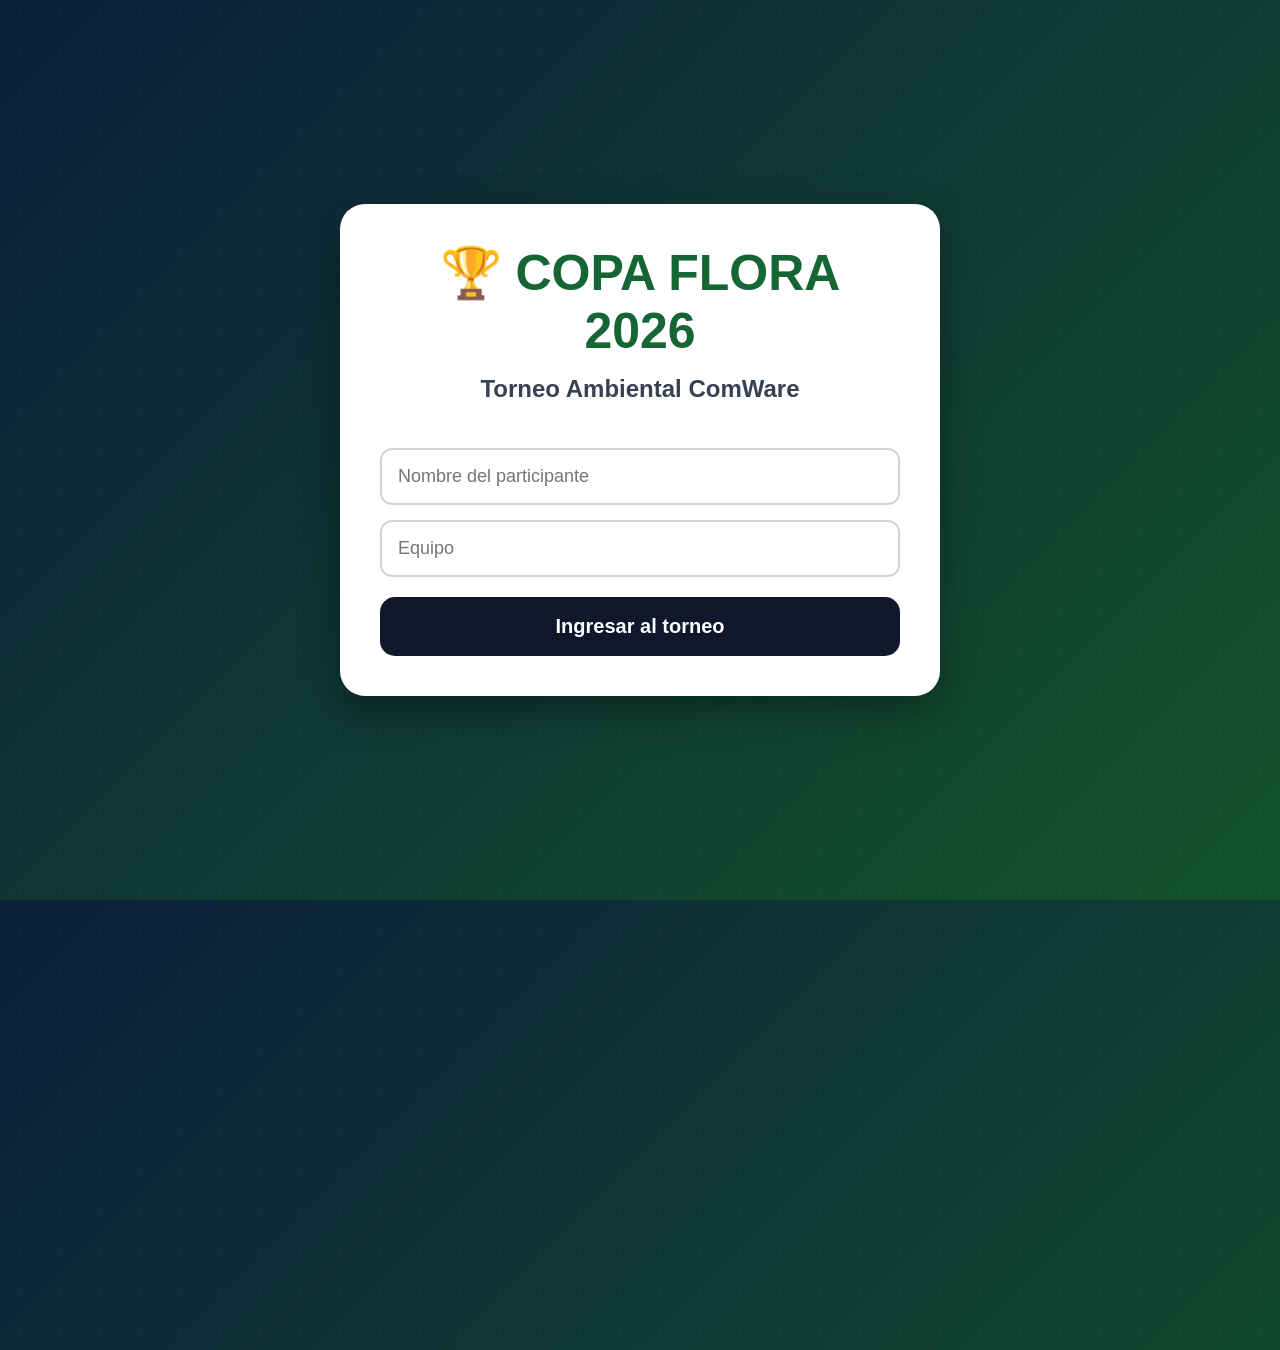
<file: index.html>
<!DOCTYPE html>
<html lang="es">

<head>
<meta charset="UTF-8">
<title>COPA FLORA 2026</title>

<link rel="stylesheet" href="css/estilos.css">

</head>

<body>

<div class="contenedor">

    <h1>🏆 COPA FLORA 2026</h1>

    <h2>Torneo Ambiental ComWare</h2>

    <input
    id="nombre"
    type="text"
    placeholder="Nombre del participante">

    <input
    id="equipo"
    type="text"
    placeholder="Equipo">

    <button onclick="ingresar()">
        Ingresar al torneo
    </button>


</div>

<script>

const API_URL =
"https://script.google.com/macros/s/AKfycbz97_36DDi1Vmsj2y_6Nc6ZXxgG5PM21wYy2PNXRxk33r_Rqt0o9T09Ywbi3Zpq8Czx/exec";

async function ingresar(){

    const yaJugo =
    localStorage.getItem(
        "copa_flora_jugo"
    );

    if(yaJugo){

        alert(
            "⚠️ Ya participaste en la COPA FLORA 2026"
        );

        return;
    }

    const nombre =
    document.getElementById(
        "nombre"
    ).value.trim();

    const equipo =
    document.getElementById(
        "equipo"
    ).value.trim();

    if(nombre === "" || equipo === ""){

        alert(
            "Debes ingresar nombre y equipo"
        );

        return;
    }

    try{

        const respuesta =
        await fetch(
            API_URL +
            "?equipo=" +
            encodeURIComponent(
                equipo
            )
        );

        const resultado =
        await respuesta.json();

        if(resultado.existe){

            alert(
                "⚠️ El equipo ya registró una participación"
            );

            return;

        }

    }catch(error){

        alert(
            "Error validando el equipo"
        );

        console.error(error);

        return;

    }

    localStorage.setItem(
        "nombre",
        nombre
    );

    localStorage.setItem(
        "equipo",
        equipo
    );

    window.location =
    "juego.html";

}

function reiniciarJugador(){

    localStorage.removeItem(
        "copa_flora_jugo"
    );

    localStorage.removeItem(
        "nombre"
    );

    localStorage.removeItem(
        "equipo"
    );

    alert(
        "✅ Jugador reiniciado"
    );

}

</script>

</body>

</html>
</file>
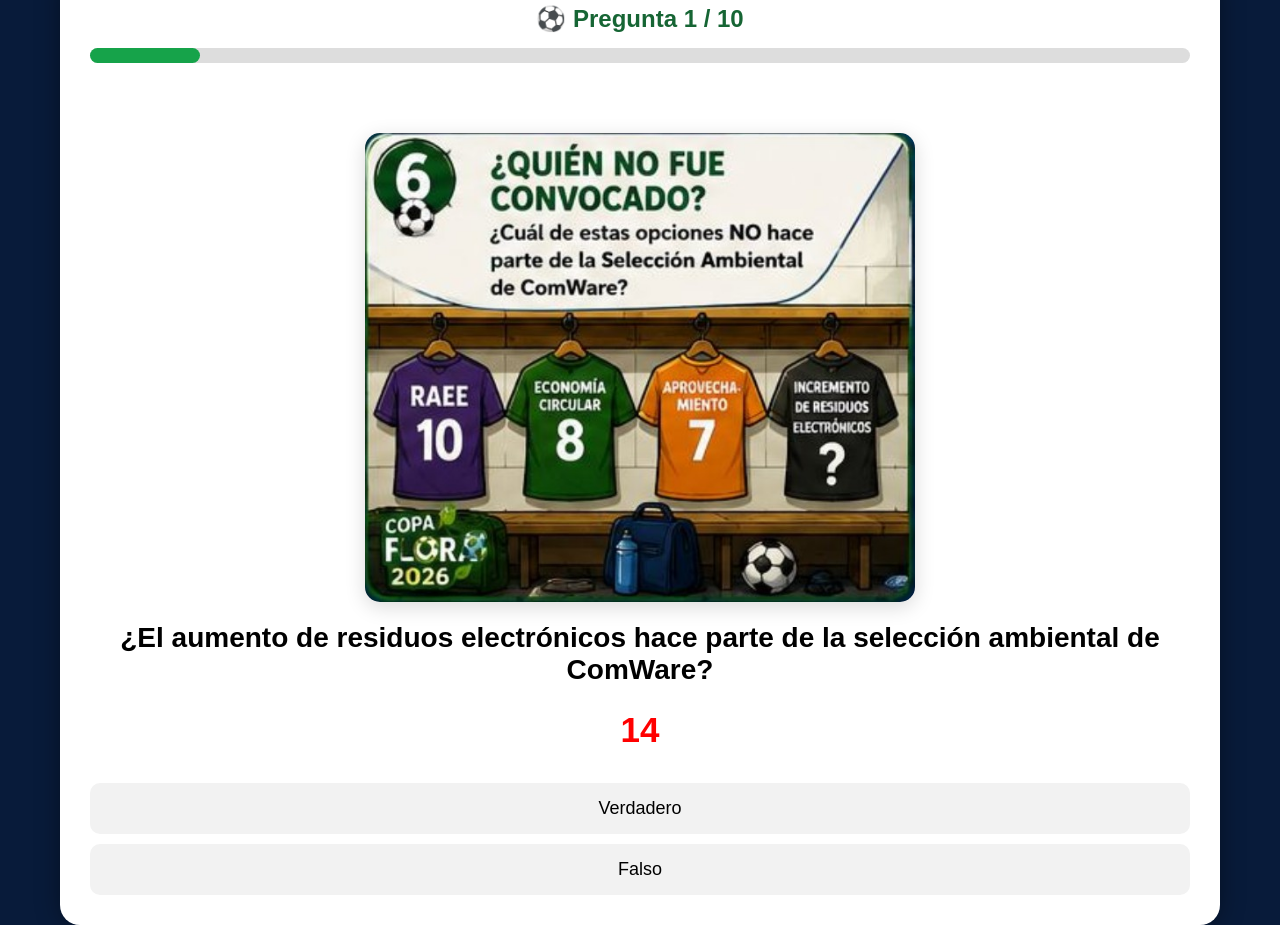
<file: juego.html>
<!DOCTYPE html>
<html lang="es">

<head>
<meta charset="UTF-8">
<title>COPA FLORA 2026</title>

<style>

body{
background:#081b3a;
font-family:Arial;
display:flex;
justify-content:center;
align-items:center;
height:100vh;
margin:0;
}

.contenedor{
background:white;
padding:30px;
width:1100px;
max-width:95%;
border-radius:20px;
text-align:center;
box-shadow:0px 0px 25px rgba(0,0,0,.4);
}

#imagen{

max-width:50%;

width:auto;

height:auto;

display:block;

margin:0 auto 20px auto;

border-radius:15px;

box-shadow:0 5px 20px rgba(0,0,0,.15);

}

.opcion{
width:100%;
padding:15px;
margin-top:10px;
font-size:18px;
cursor:pointer;
border:none;
border-radius:10px;
background:#f2f2f2;
}

.opcion:hover{
background:#dddddd;
}

#tiempo{
font-size:35px;
color:red;
font-weight:bold;
}

#pregunta{
font-size:28px;
font-weight:bold;
margin-bottom:20px;
}
#mensaje{

height:50px;

display:flex;
justify-content:center;
align-items:center;

font-size:24px;
font-weight:bold;

}
</style>

</head>

<body>

<div class="contenedor">
    <div id="marcador" style="
font-size:24px;
font-weight:bold;
margin-bottom:15px;
color:#166534;">
⚽ Pregunta 1 / 10
</div>

<div style="
width:100%;
height:15px;
background:#ddd;
border-radius:20px;
margin-bottom:20px;">

<div id="barra" style="
height:15px;
width:10%;
background:#16a34a;
border-radius:20px;">
</div>

</div>

<div id="mensaje"></div>

<img id="imagen">

<div id="pregunta"></div>

<h1 id="tiempo"></h1>

<div id="respuestas"></div>

</div>

<script>

const API_URL =
"https://script.google.com/macros/s/AKfycbz97_36DDi1Vmsj2y_6Nc6ZXxgG5PM21wYy2PNXRxk33r_Rqt0o9T09Ywbi3Zpq8Czx/exec";

const preguntas = [
{
pregunta:"¿El aumento de residuos electrónicos hace parte de la selección ambiental de ComWare?",
tiempo:15,
correcta:"Falso",
opciones:["Verdadero","Falso"],
imagen:"Img/pregunta6.jpeg"
},

{
pregunta:"¿Cuál es la gran estrategia ganadora de la política ambiental de ComWare?",
tiempo:30,
correcta:"D",
opciones:[
"A. Incrementar la producción tecnológica",
"B. Comprar más equipos tecnológicos",
"C. Reducir únicamente el consumo de papel",
"D. Garantizar operaciones sostenibles, mejorando el desempeño ambiental"
],
imagen:"Img/pregunta1.jpeg"
},

{
pregunta:"¿Qué acción haría que el árbitro ambiental te saque tarjeta roja?",
tiempo:30,
correcta:"D",
opciones:[
"A. Gestionar adecuadamente RAEE",
"B. Optimizar recursos",
"C. Promover economía circular",
"D. Desechar equipos electrónicos con residuos ordinarios"
],
imagen:"Img/pregunta2.jpeg"
},

{
pregunta:"¿Qué significa RAEE?",
tiempo:30,
correcta:"C",
opciones:[
"A. Recursos ambientales para empresas eficientes",
"B. Residuos de computadoras y teclados",
"C. Residuos de aparatos eléctricos y electrónicos",
"D. Registro ambiental de equipos electrónicos"
],
imagen:"Img/pregunta3.jpeg"
},

{
pregunta:"¿Un computador nuevo hace parte del equipo RAEE?",
tiempo:15,
correcta:"Falso",
opciones:["Verdadero","Falso"],
imagen:"Img/pregunta4.jpeg"
},

{
pregunta:"¿Cuál es la secuencia que representa un autentico gol ambiental?",
tiempo:30,
correcta:"D",
opciones:[
"A. Usar-guardar-reemplazar",
"B. Comprar-consumir-desechar",
"C. Comprar-votar-usar",
"D. Usar-reutilizar-reparar-reciclar-aprovechar"
],
imagen:"Img/pregunta5.jpeg"
},

{
pregunta:"¿Qué recurso busca optimizar ComWare?",
tiempo:30,
correcta:"C",
opciones:[
"A. Carbón",
"B. Gasolina",
"C. Agua",
"D. Luz solar"
],
imagen:"Img/pregunta7.jpeg"
},

{
pregunta:"Reducir el consumo de energía ayuda a disminuir:",
tiempo:30,
correcta:"C",
opciones:[
"A. Residuos orgánicos",
"B. Número de computadores",
"C. Huella de carbono",
"D. Uso de internet"
],
imagen:"Img/pregunta8.jpeg"
},

{
pregunta:"¿Qué aspectos ambientales busca optimizar ComWare?",
tiempo:30,
correcta:"A",
opciones:[
"A. Energía, agua y huella de carbono",
"B. ACPM, gasolina y gas",
"C. Agua, petróleo y gas",
"D. Cemento, cables y residuos"
],
imagen:"Img/pregunta9.jpeg"
},

{
pregunta:"¿Crecer como empresa mientras se protege el planeta hace parte de la política ambiental?",
tiempo:15,
correcta:"Verdadero",
opciones:["Verdadero","Falso"],
imagen:"Img/pregunta10.jpeg"
}

];

let actual = 0;
let puntaje = 0;
let tiempo;
let reloj;

function cargarPregunta(){

const p = preguntas[actual];
document.getElementById("marcador").innerHTML =
"⚽ Pregunta " + (actual+1) + " / " + preguntas.length;

document.getElementById("barra").style.width =
((actual+1)/preguntas.length*100)+"%";

document.getElementById("pregunta").innerHTML = p.pregunta;

document.getElementById("imagen").src = p.imagen;

const respuestas =
document.getElementById("respuestas");

respuestas.innerHTML = "";

p.opciones.forEach(opcion=>{

respuestas.innerHTML +=
`<button class="opcion"
onclick="responder('${opcion}')">
${opcion}
</button>`;

});

tiempo = p.tiempo;

document.getElementById("tiempo").innerHTML = tiempo;

reloj = setInterval(()=>{

tiempo--;

document.getElementById("tiempo").innerHTML = tiempo;

if(tiempo<=0){

clearInterval(reloj);

siguientePregunta();

}

},1000);

}

function sonidoCorrecto(){

const audio = new AudioContext();

const osc = audio.createOscillator();

osc.frequency.value = 700;

osc.connect(audio.destination);

osc.start();

osc.stop(audio.currentTime + 0.15);

}

function sonidoIncorrecto(){

const audio = new AudioContext();

const osc = audio.createOscillator();

osc.frequency.value = 200;

osc.connect(audio.destination);

osc.start();

osc.stop(audio.currentTime + 0.25);

}

function responder(valor){

clearInterval(reloj);

const correcta =
preguntas[actual].correcta;

let acerto = false;

if(correcta=="A" && valor.startsWith("A")) acerto=true;
if(correcta=="B" && valor.startsWith("B")) acerto=true;
if(correcta=="C" && valor.startsWith("C")) acerto=true;
if(correcta=="D" && valor.startsWith("D")) acerto=true;

if(correcta=="Verdadero" && valor=="Verdadero") acerto=true;
if(correcta=="Falso" && valor=="Falso") acerto=true;

const mensaje =
document.getElementById("mensaje");

if(acerto){

puntaje += 100 + (tiempo * 5);

sonidoCorrecto();

mensaje.innerHTML =
"<h2 style='color:green'>✅ Correcto</h2>";

}else{

sonidoIncorrecto();

mensaje.innerHTML =
"<h2 style='color:red'>❌ Incorrecto</h2>";

}

setTimeout(()=>{

mensaje.innerHTML="";

siguientePregunta();

},1000);

}



function siguientePregunta(){

actual++;

if(actual>=preguntas.length){   

finalizarJuego();

return;

}

cargarPregunta();

}

async function finalizarJuego(){

const nombre =
localStorage.getItem("nombre");

const equipo =
localStorage.getItem("equipo");

try{

await fetch(API_URL,{

method:"POST",

body:JSON.stringify({

nombre:nombre,
equipo:equipo,
puntaje:puntaje

})

});

}catch(error){

alert(error);
console.error(error);

}

document.querySelector(".contenedor").innerHTML = `

<img src="Img/final.jpeg"
style="
width:100%;
max-height:350px;
object-fit:cover;
border-radius:20px;">

<h1 style="color:#166534;">
🏆 COPA FLORA 2026
</h1>

<h2>
${nombre}
</h2>

<h3>
🌿 Equipo: ${equipo}
</h3>

<h1 style="
font-size:70px;
color:#16a34a;">
${puntaje}
</h1>

<h2>PUNTOS</h2>

<button
onclick="window.location='ranking.html'">

🏅 VER RANKING

</button>

`;

}

cargarPregunta();

</script>

</body>
</html>
</file>
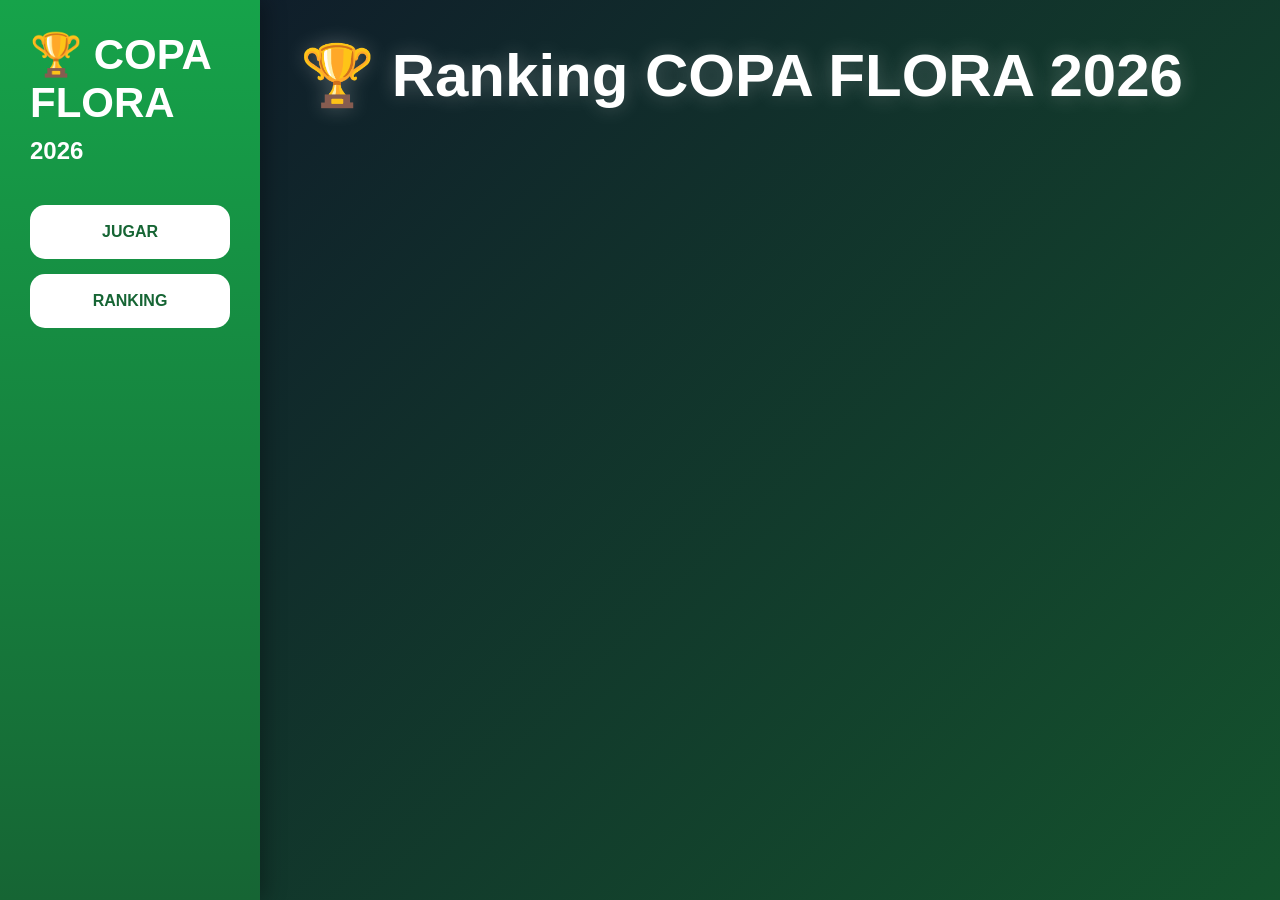
<file: ranking.html>
<!DOCTYPE html>
<html lang="es">

<head>

<meta charset="UTF-8">
<meta name="viewport" content="width=device-width, initial-scale=1.0">

<title>Ranking COPA FLORA 2026</title>

<link rel="stylesheet" href="css/ranking.css">

</head>

<body>

<div class="sidebar">

<h1>🏆 COPA FLORA</h1>

<h2>2026</h2>

<a href="index.html">
JUGAR
</a>

<a href="ranking.html">
RANKING
</a>

</div>

<div class="contenido">

<h1 class="titulo">
🏆 Ranking COPA FLORA 2026
</h1>

<div id="podio">

</div>

<div class="lista" id="listaRanking">

</div>

</div>

<script>

const API_RANKING =
"https://script.google.com/macros/s/AKfycbz97_36DDi1Vmsj2y_6Nc6ZXxgG5PM21wYy2PNXRxk33r_Rqt0o9T09Ywbi3Zpq8Czx/exec";

async function cargarRanking(){

const respuesta =
await fetch(API_RANKING);

const datos =
await respuesta.json();

const podio =
document.getElementById("podio");

const lista =
document.getElementById("listaRanking");

podio.innerHTML = "";
lista.innerHTML = "";

if(datos[1]){

podio.innerHTML += `

<div class="card plata">

<div class="medalla">
🥈
</div>

<div class="equipo">
${datos[1].equipo}
</div>

<div class="participante">
${datos[1].nombre}
</div>

<div class="puntos">
${datos[1].puntaje} pts
</div>

</div>

`;

}

if(datos[0]){

podio.innerHTML += `

<div class="card oro">

<div class="medalla">
🥇
</div>

<div class="equipo">
${datos[0].equipo}
</div>

<div class="participante">
${datos[0].nombre}
</div>

<div class="puntos">
${datos[0].puntaje} pts
</div>

</div>

`;

}

if(datos[2]){

podio.innerHTML += `

<div class="card bronce">

<div class="medalla">
🥉
</div>

<div class="equipo">
${datos[2].equipo}
</div>

<div class="participante">
${datos[2].nombre}
</div>

<div class="puntos">
${datos[2].puntaje} pts
</div>

</div>

`;

}

for(let i=3;i<datos.length;i++){

lista.innerHTML += `

<div class="fila">

<div class="posicion">
${i+1}°
</div>

<div class="datos">

<div class="equipoLista">
${datos[i].equipo}
</div>

<div class="nombreLista">
${datos[i].nombre}
</div>

</div>

<div class="puntaje">
${datos[i].puntaje}
</div>

</div>

`;

}

}

cargarRanking();

setInterval(
cargarRanking,
15000
);

</script>

</body>

</html>
</file>
<file: css/estilos.css>
*{
margin:0;
padding:0;
box-sizing:border-box;
font-family:'Segoe UI',sans-serif;
}

body{

min-height:100vh;

display:flex;
justify-content:center;
align-items:center;

background:
linear-gradient(
135deg,
#0b1f3a,
#14532d
);

overflow:hidden;
position:relative;

}

body::before{

content:"";

position:absolute;

width:200%;
height:200%;

background:
radial-gradient(
circle,
rgba(255,255,255,.05) 1px,
transparent 1px
);

background-size:40px 40px;

animation:mover 40s linear infinite;

}

@keyframes mover{

from{
transform:translate(0,0);
}

to{
transform:translate(-300px,-300px);
}

}

.contenedor{

position:relative;
z-index:2;

width:600px;

background:white;

padding:40px;

border-radius:25px;

text-align:center;

box-shadow:
0 15px 40px rgba(0,0,0,.35);

animation:entrada 1s;

}

@keyframes entrada{

from{

opacity:0;
transform:translateY(40px);

}

to{

opacity:1;
transform:translateY(0);

}

}

h1{

font-size:50px;
color:#166534;

margin-bottom:15px;

}

h2{

color:#374151;

margin-bottom:30px;

}

input{

width:100%;

padding:16px;

margin-top:15px;

border:2px solid #d1d5db;

border-radius:12px;

font-size:18px;

}

input:focus{

outline:none;

border-color:#16a34a;

}

button{

width:100%;

padding:18px;

margin-top:20px;

border:none;

border-radius:15px;

background:#16a34a;

color:white;

font-size:20px;

font-weight:bold;

cursor:pointer;

transition:.3s;

}

button:hover{

transform:translateY(-3px);

background:#15803d;

}

button:last-child{

background:#0f172a;

}
</file>
<file: css/ranking.css>
*{
margin:0;
padding:0;
box-sizing:border-box;
font-family:'Segoe UI',sans-serif;
}

body{
min-height:100vh;
display:flex;
background:linear-gradient(135deg,#0f172a,#14532d);
overflow-x:hidden;
}

.sidebar{
width:260px;
background:linear-gradient(180deg,#16a34a,#166534);
padding:30px;
display:flex;
flex-direction:column;
box-shadow:5px 0 20px rgba(0,0,0,.3);
}

.sidebar h1{
color:white;
font-size:42px;
margin-bottom:10px;
}

.sidebar h2{
color:white;
margin-bottom:40px;
}

.sidebar a{
text-decoration:none;
background:white;
padding:18px;
margin-bottom:15px;
border-radius:15px;
font-weight:bold;
text-align:center;
color:#166534;
transition:.3s;
}

.sidebar a:hover{
transform:scale(1.05);
}

.contenido{
flex:1;
padding:40px;
}

.titulo{
font-size:60px;
font-weight:900;
color:white;
margin-bottom:40px;
text-shadow:0 0 20px rgba(255,255,255,.25);
}

#podio{
display:flex;
justify-content:center;
align-items:flex-end;
gap:30px;
margin-bottom:50px;
flex-wrap:wrap;
}

.card{
width:260px;
border-radius:25px;
padding:25px;
text-align:center;
box-shadow:0 10px 30px rgba(0,0,0,.35);
transition:.3s;
display:flex;
flex-direction:column;
justify-content:center;
}

.card:hover{
transform:translateY(-10px);
}

.oro{
height:380px;
background:linear-gradient(180deg,#fde047,#facc15);
animation:brillo 2s infinite;
}

.plata{
height:320px;
background:linear-gradient(180deg,#e5e7eb,#cbd5e1);
}

.bronce{
height:280px;
background:linear-gradient(180deg,#fdba74,#ea580c);
}

@keyframes brillo{
50%{
box-shadow:0 0 40px rgba(255,215,0,.8);
}
}

.medalla{
font-size:70px;
margin-bottom:15px;
}

.equipo{
font-size:34px;
font-weight:900;
text-transform:uppercase;
margin-bottom:15px;
word-break:break-word;
}

.participante{
font-size:20px;
margin-bottom:15px;
}

.puntos{
font-size:32px;
font-weight:bold;
}

.lista{
display:flex;
flex-direction:column;
gap:15px;
}

.fila{
background:white;
padding:20px;
border-radius:20px;
display:flex;
justify-content:space-between;
align-items:center;
box-shadow:0 5px 20px rgba(0,0,0,.15);
}

.posicion{
font-size:28px;
font-weight:bold;
width:80px;
}

.datos{
flex:1;
}

.equipoLista{
font-size:24px;
font-weight:bold;
color:#166534;
}

.nombreLista{
font-size:16px;
color:#555;
}

.puntaje{
font-size:28px;
font-weight:bold;
color:#16a34a;
}
</file>
